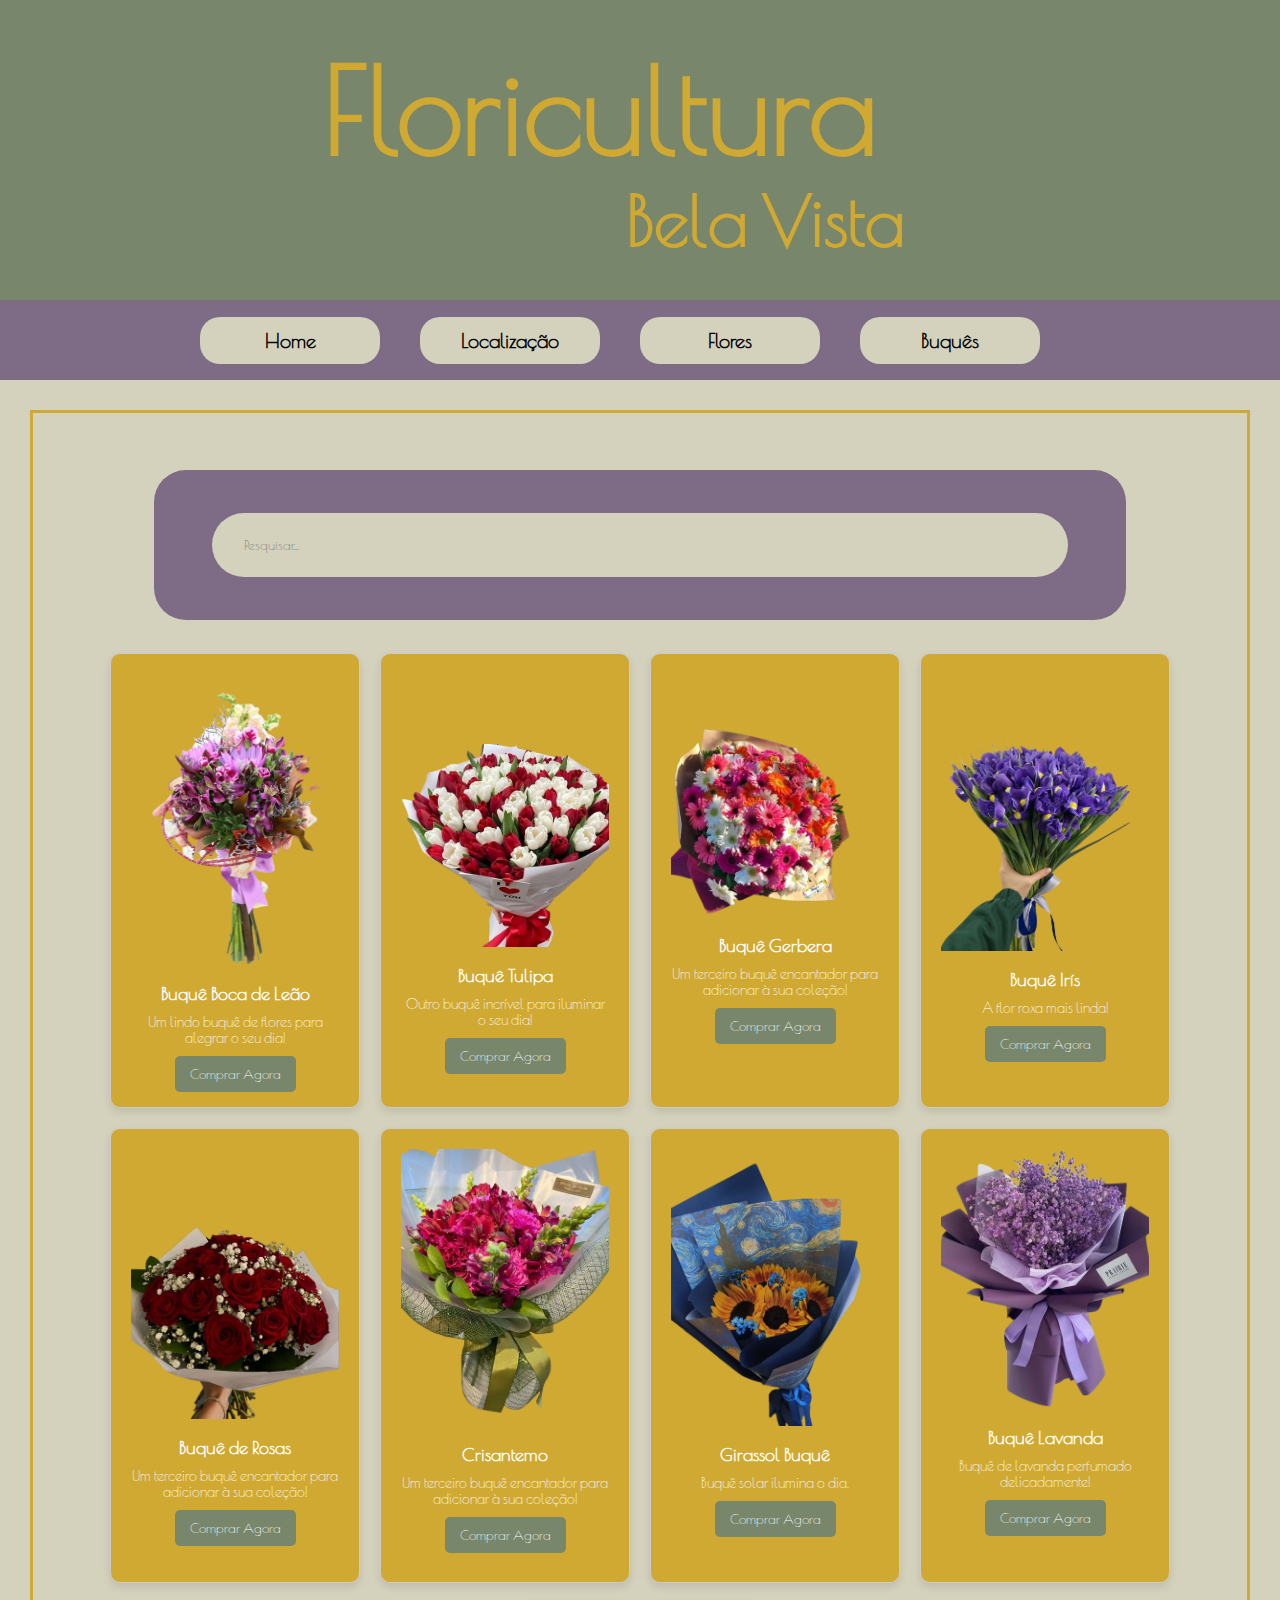
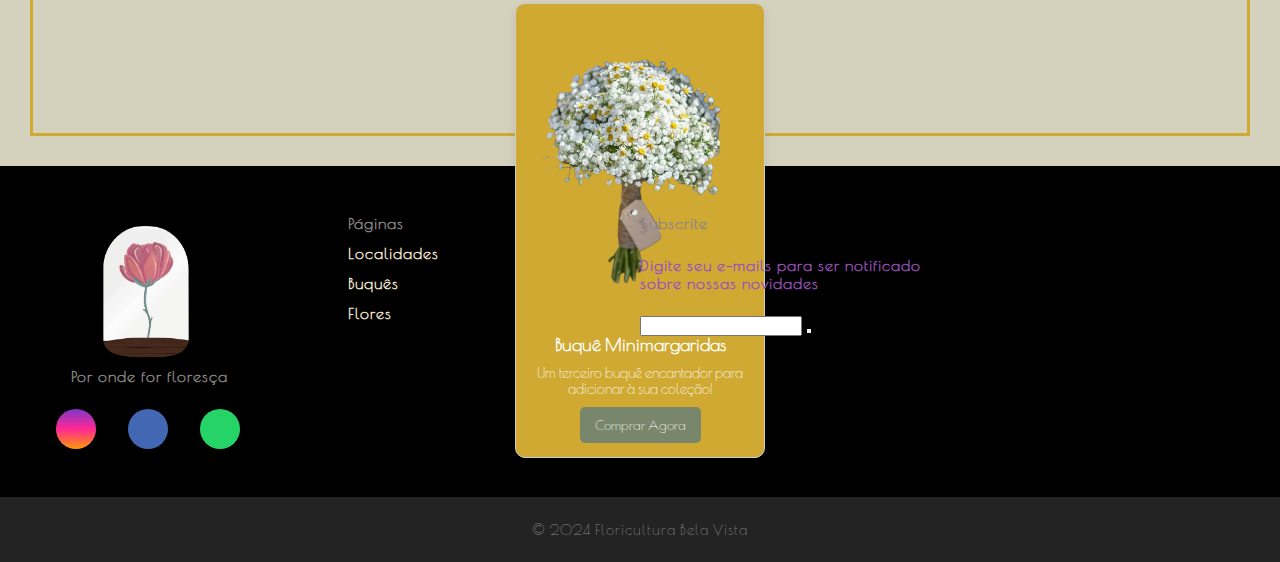
<file: bouquets.html>
<!DOCTYPE html>
<html lang="pt-br">

<head>
    <meta charset="UTF-8">
    <meta name="viewport" content="width=device-width, initial-scale=1.0">
    <title>Floricultura Bela Vista - Flores</title>
    <link rel="stylesheet" href="./style.css">
    <link rel="site icon" href="./Images/floriculture-icon.png">
    <link rel="stylesheet" href="https://cdnjs.cloudflare.com/ajax/libs/font-awesome/6.4.2/css/all.min.css"
        integrity="sha512-z3gLpd7yknf1YoNbCzqRKc4qyor8gaKU1qmn+CShxbuBusANI9QpRohGBreCFkKxLhei6S9CQXFEbbKuqLg0DA=="
        crossorigin="anonymous" referrerpolicy="no-referrer" />
</head>

<body>
    <header class="main-header">
        <h1 class="main-title" id="main-title">Floricultura</h1>
        <h2 class="main-subtitle">Bela Vista</h2>
    </header>

    <nav class="navbar">
        <ul class="menu menu-items">
            <li><a class="menu-link" href="index.html">Home</a></li>
            <li><a class="menu-link" href="location.html">Localização</a></li>
            <li><a class="menu-link" href="flowers.html">Flores</a></li>
            <li><a class="menu-link" href="bouquets.html">Buquês</a></li>
        </ul>
    </nav>

    <div class="main-div">
        <div class="main-border-div">
            <div class="main-searchbar">
                <div class="div-searchbar-form">
                    <input type="text" id="searchbar" oninput="search()" placeholder="Pesquisar...">
                </div>
            </div>
            <div class="main-div-products">
                <div class="product-card">
                    <img src="./Images/buque_boca_de_leao-ft.png" alt="Bouquet de flores 1">
                    <h2 class="product-card-small">Buquê Boca de Leão</h2>
                    <p>Um lindo buquê de flores para alegrar o seu dia!</p>
                    <button>Comprar Agora</button>
                </div>

                <div class="product-card">
                    <img src="./Images/tulipa-buque-ft.png" style="margin-top:70px" alt="Bouquet de flores 2">
                    <h2>Buquê Tulipa</h2>
                    <p>Outro buquê incrível para iluminar o seu dia!</p>
                    <button>Comprar Agora</button>
                </div>

                <div class="product-card">
                    <img src="./Images/gerbera-buque-ft.png" alt="Bouquet de flores 3">
                    <h2>Buquê Gerbera</h2>
                    <p>Um terceiro buquê encantador para adicionar à sua coleção!</p>
                    <button>Comprar Agora</button>
                </div>
                <div class="product-card">
                    <img src="./Images/iris_buque-ft.png" alt="Bouquet de flores 3">
                    <h2>Buquê Irís</h2>
                    <p>A flor roxa mais linda!</p>
                    <button>Comprar Agora</button>
                </div>
                <div class="product-card">
                    <img src="./Images/rosas_buque-ft.png" alt="Bouquet de flores 3">
                    <h2>Buquê de Rosas</h2>
                    <p>Um terceiro buquê encantador para adicionar à sua coleção!</p>
                    <button>Comprar Agora</button>
                </div>
                <div class="product-card">
                    <img src="./Images/crisantemo_buque-ft.png" alt="Bouquet de flores 3">
                    <h2>Crisantemo</h2>
                    <p>Um terceiro buquê encantador para adicionar à sua coleção!</p>
                    <button>Comprar Agora</button>
                </div>
                <div class="product-card">
                    <img src="./Images/girassol-buque-ft.png" alt="Bouquet de flores 3">
                    <h2>Girassol Buquê</h2>
                    <p>Buquê solar ilumina o dia.</p>
                    <button>Comprar Agora</button>
                </div>
                <div class="product-card">
                    <img src="./Images/lavanda_buque-ft.png" alt="Bouquet de flores 3">
                    <h2>Buquê Lavanda</h2>
                    <p>Buquê de lavanda perfumado delicadamente!</p>
                    <button>Comprar Agora</button>
                </div>
                <div class="product-card">
                    <img src="./Images/minimargaridas-ft.png" style="margin-top: -20px;" alt="Bouquet de flores 3">
                    <h2>Buquê Minimargaridas</h2>
                    <p>Um terceiro buquê encantador para adicionar à sua coleção!</p>
                    <button>Comprar Agora</button>
                </div>
            </div>
        </div>
    </div>

    <footer>
        <div id="footer_content">
            <div id="footer_contacts">
                <img src="./Images/floriculture-icon.png" width="150px" height="150px">
                <p>Por onde for floresça</p>
                <div id="social_midia">
                    <a href="#" class="footer_link" id="instagram">
                        <i class="fa-brands fa-instagram"></i>
                    </a>

                    <a href="#" class="footer_link" id="facebook">
                        <i class="fa-brands fa-facebook-f"></i>
                    </a>

                    <a href="#" class="footer_link" id="whatsapp">
                        <i class="fa-brands fa-whatsapp"></i>
                    </a>

                </div>
            </div>
            <ul class="footer-list">
                <li>
                    <h4>Páginas</h4>
                </li>
                <li>
                    <a href="location.html" class="footer-link"> Localidades</a>
                </li>
                <li>
                    <a href="bouquets.html" class="footer-link"> Buquês</a>
                </li>
                <li>
                    <a href="flowers.html" class="footer-link"> Flores</a>
                </li>
            </ul>
            <div id="footer_subscribe">
                <h4>Subscrite</h4>

                <p>
                    Digite seu e-mails para ser notificado sobre nossas novidades
                </p>
                <div id="input_group">
                    <input type="email" id="email">
                    <button>
                        <i class="fa-regular fa-envelope"></i>
                    </button>
                </div>
            </div>
        </div>
        <div id="footer_copyright">
            &#169 2024 Floricultura Bela Vista
        </div>
    </footer>
    <script src="./main.js"></script>
</body>

</html>
</file>
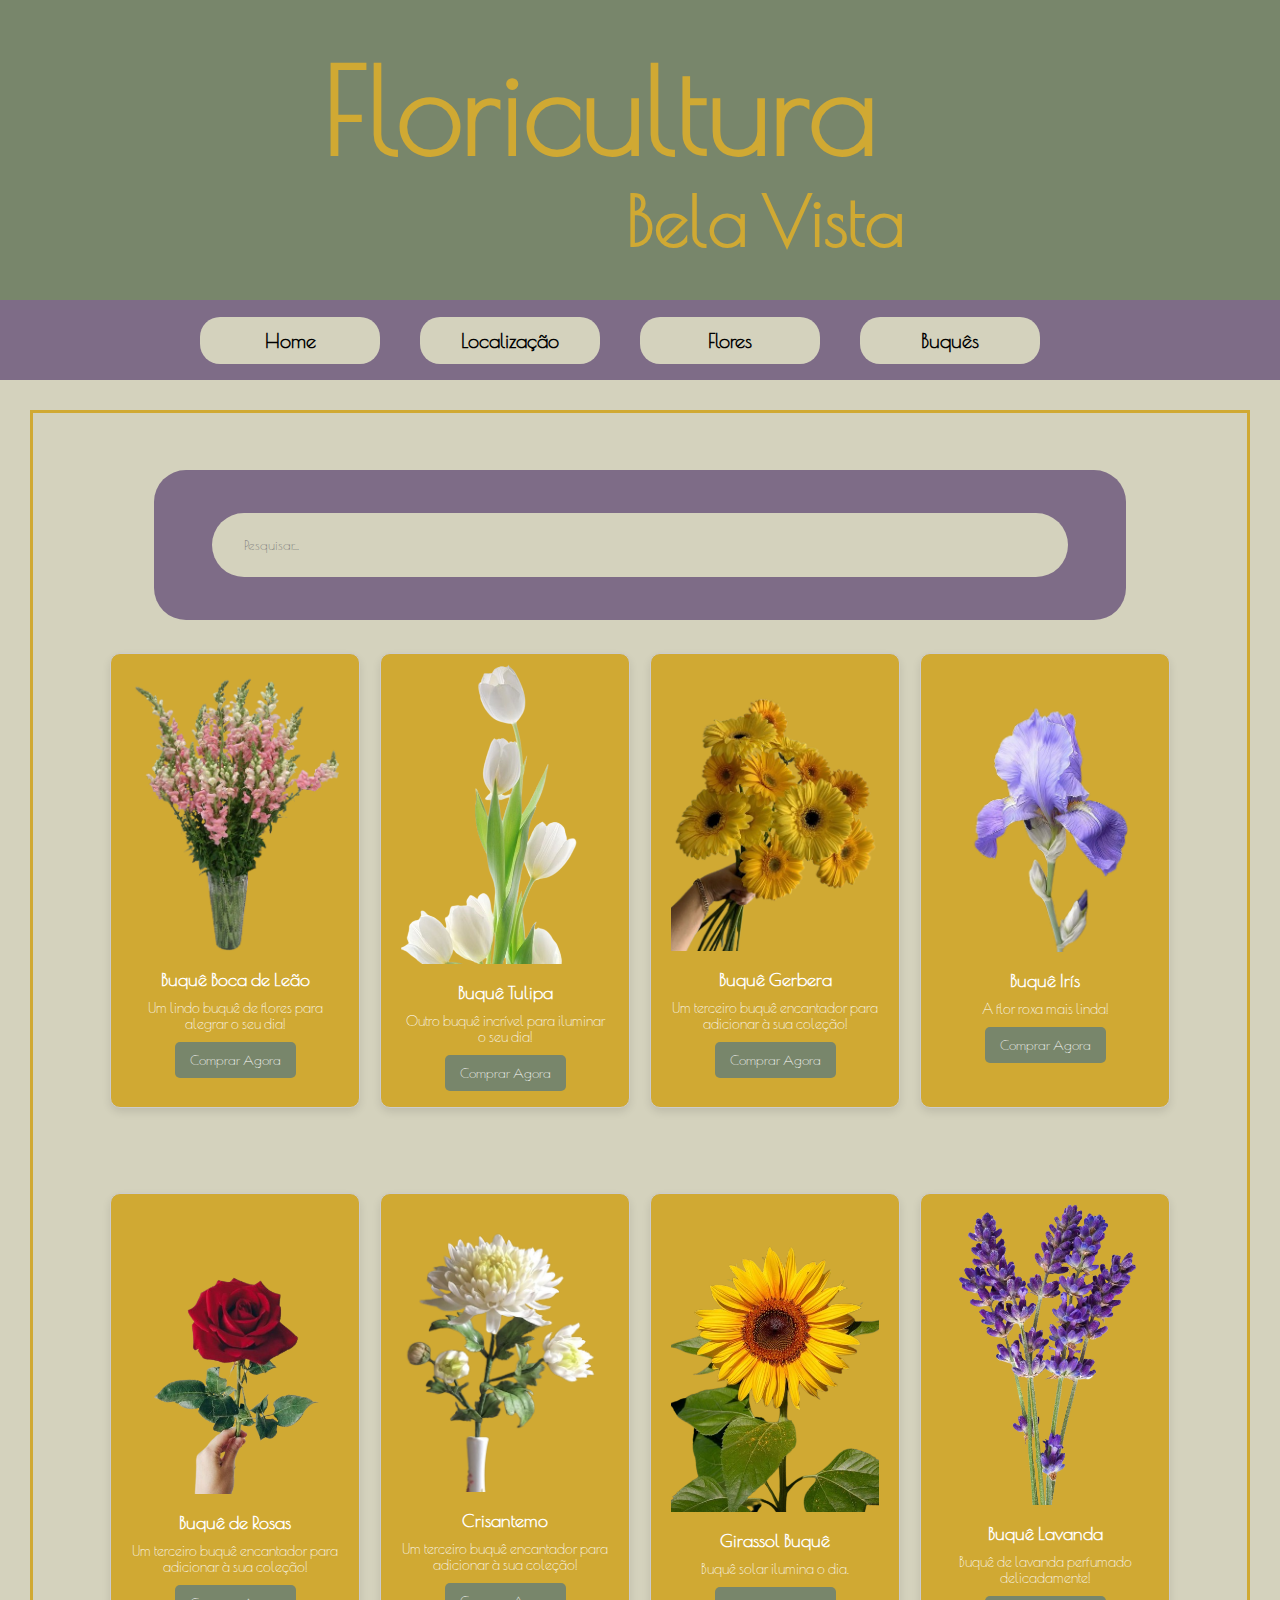
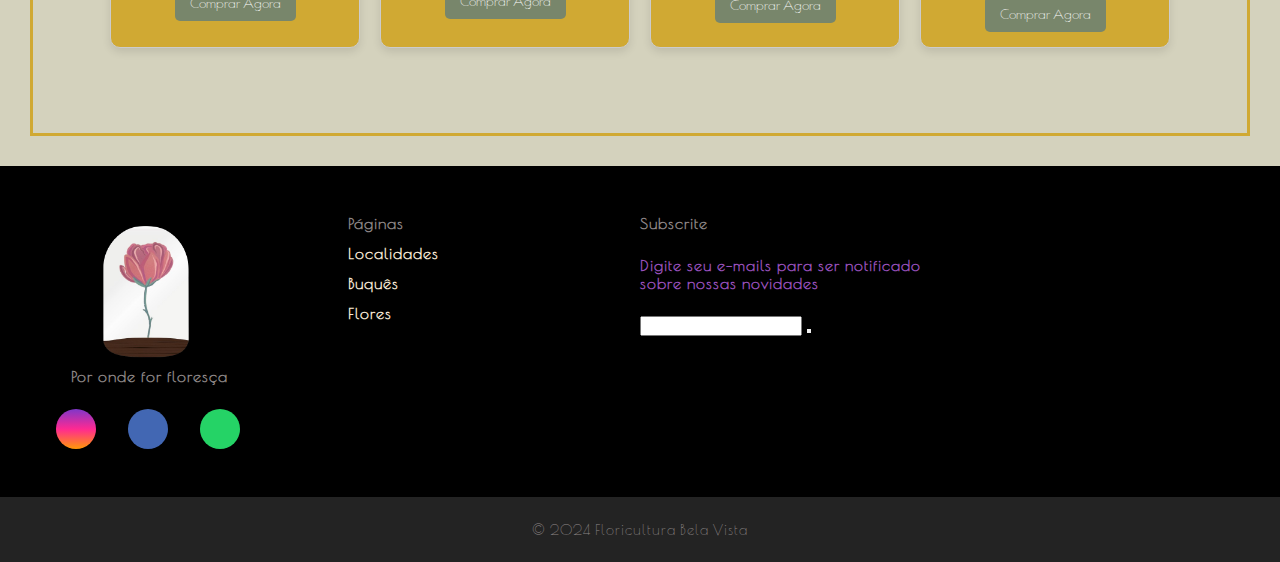
<file: flowers.html>
<!DOCTYPE html>
<html lang="pt-br">

<head>
    <meta charset="UTF-8">
    <meta name="viewport" content="width=device-width, initial-scale=1.0">
    <title>Floricultura Bela Vista - Flores</title>
    <link rel="stylesheet" href="./style.css">
    <link rel="site icon" href="./Images/floriculture-icon.png">
    <link rel="stylesheet" href="https://cdnjs.cloudflare.com/ajax/libs/font-awesome/6.4.2/css/all.min.css"
        integrity="sha512-z3gLpd7yknf1YoNbCzqRKc4qyor8gaKU1qmn+CShxbuBusANI9QpRohGBreCFkKxLhei6S9CQXFEbbKuqLg0DA=="
        crossorigin="anonymous" referrerpolicy="no-referrer" />
</head>

<body>
    <header class="main-header">
        <h1 class="main-title" id="main-title">Floricultura</h1>
        <h2 class="main-subtitle">Bela Vista</h2>
    </header>

    <nav class="navbar">
        <ul class="menu menu-items">
            <li><a class="menu-link" href="index.html">Home</a></li>
            <li><a class="menu-link" href="location.html">Localização</a></li>
            <li><a class="menu-link" href="flowers.html">Flores</a></li>
            <li><a class="menu-link" href="bouquets.html">Buquês</a></li>
        </ul>
    </nav>

    <div class="main-div">
        <div class="main-border-div">
            <div class="main-searchbar">
                <div class="div-searchbar-form">
                    <input type="text" id="searchbar" oninput="search()" placeholder="Pesquisar...">
                </div>
            </div>
            <div class="main-div-products">
                <div class="product-card">
                    <img src="./Images/boca_de_leao-ft.png" alt="Bouquet de flores 1">
                    <h2 class="product-card-small">Buquê Boca de Leão</h2>
                    <p>Um lindo buquê de flores para alegrar o seu dia!</p>
                    <button>Comprar Agora</button>
                </div>

                <div class="product-card">
                    <img src="./Images/tulipa_branco-ft.png" style="margin-top:-20px" alt="Bouquet de flores 2">
                    <h2>Buquê Tulipa</h2>
                    <p>Outro buquê incrível para iluminar o seu dia!</p>
                    <button>Comprar Agora</button>
                </div>

                <div class="product-card">
                    <img src="./Images/gerbera-ft.png" alt="Bouquet de flores 3">
                    <h2>Buquê Gerbera</h2>
                    <p>Um terceiro buquê encantador para adicionar à sua coleção!</p>
                    <button>Comprar Agora</button>
                </div>
                <div class="product-card">
                    <img src="./Images/iris-ft.png" alt="Bouquet de flores 3">
                    <h2>Buquê Irís</h2>
                    <p>A flor roxa mais linda!</p>
                    <button>Comprar Agora</button>
                </div>
                <div class="product-card">
                    <img src="./Images/rosa-ft.png" style="margin-top: -90px;" alt="Bouquet de flores 3">
                    <h2>Buquê de Rosas</h2>
                    <p>Um terceiro buquê encantador para adicionar à sua coleção!</p>
                    <button>Comprar Agora</button>
                </div>
                <div class="product-card">
                    <img src="./Images/crisantemo-ft.png" alt="Bouquet de flores 3">
                    <h2>Crisantemo</h2>
                    <p>Um terceiro buquê encantador para adicionar à sua coleção!</p>
                    <button>Comprar Agora</button>
                </div>
                <div class="product-card">
                    <img src="./Images/girassol-ft.png" style="margin-top:-20px" alt="Bouquet de flores 3">
                    <h2>Girassol Buquê</h2>
                    <p>Buquê solar ilumina o dia.</p>
                    <button>Comprar Agora</button>
                </div>
                <div class="product-card">
                    <img src="./Images/lavanda-ft.png" style="margin-top:-30px" alt="Bouquet de flores 3">
                    <h2>Buquê Lavanda</h2>
                    <p>Buquê de lavanda perfumado delicadamente!</p>
                    <button>Comprar Agora</button>
                </div>
            </div>
        </div>
    </div>

    <footer>
        <div id="footer_content">
            <div id="footer_contacts">
                <img src="./Images/floriculture-icon.png" width="150px" height="150px">
                <p>Por onde for floresça</p>
                <div id="social_midia">
                    <a href="#" class="footer_link" id="instagram">
                        <i class="fa-brands fa-instagram"></i>
                    </a>

                    <a href="#" class="footer_link" id="facebook">
                        <i class="fa-brands fa-facebook-f"></i>
                    </a>

                    <a href="#" class="footer_link" id="whatsapp">
                        <i class="fa-brands fa-whatsapp"></i>
                    </a>

                </div>
            </div>
            <ul class="footer-list">
                <li>
                    <h4>Páginas</h4>
                </li>
                <li>
                    <a href="location.html" class="footer-link"> Localidades</a>
                </li>
                <li>
                    <a href="bouquets.html" class="footer-link"> Buquês</a>
                </li>
                <li>
                    <a href="flowers.html" class="footer-link"> Flores</a>
                </li>
            </ul>
            <div id="footer_subscribe">
                <h4>Subscrite</h4>

                <p>
                    Digite seu e-mails para ser notificado sobre nossas novidades
                </p>
                <div id="input_group">
                    <input type="email" id="email">
                    <button>
                        <i class="fa-regular fa-envelope"></i>
                    </button>
                </div>
            </div>
        </div>
        <div id="footer_copyright">
            &#169 2024 Floricultura Bela Vista
        </div>
    </footer>
    <script src="./main.js"></script>
</body>

</html>
</file>
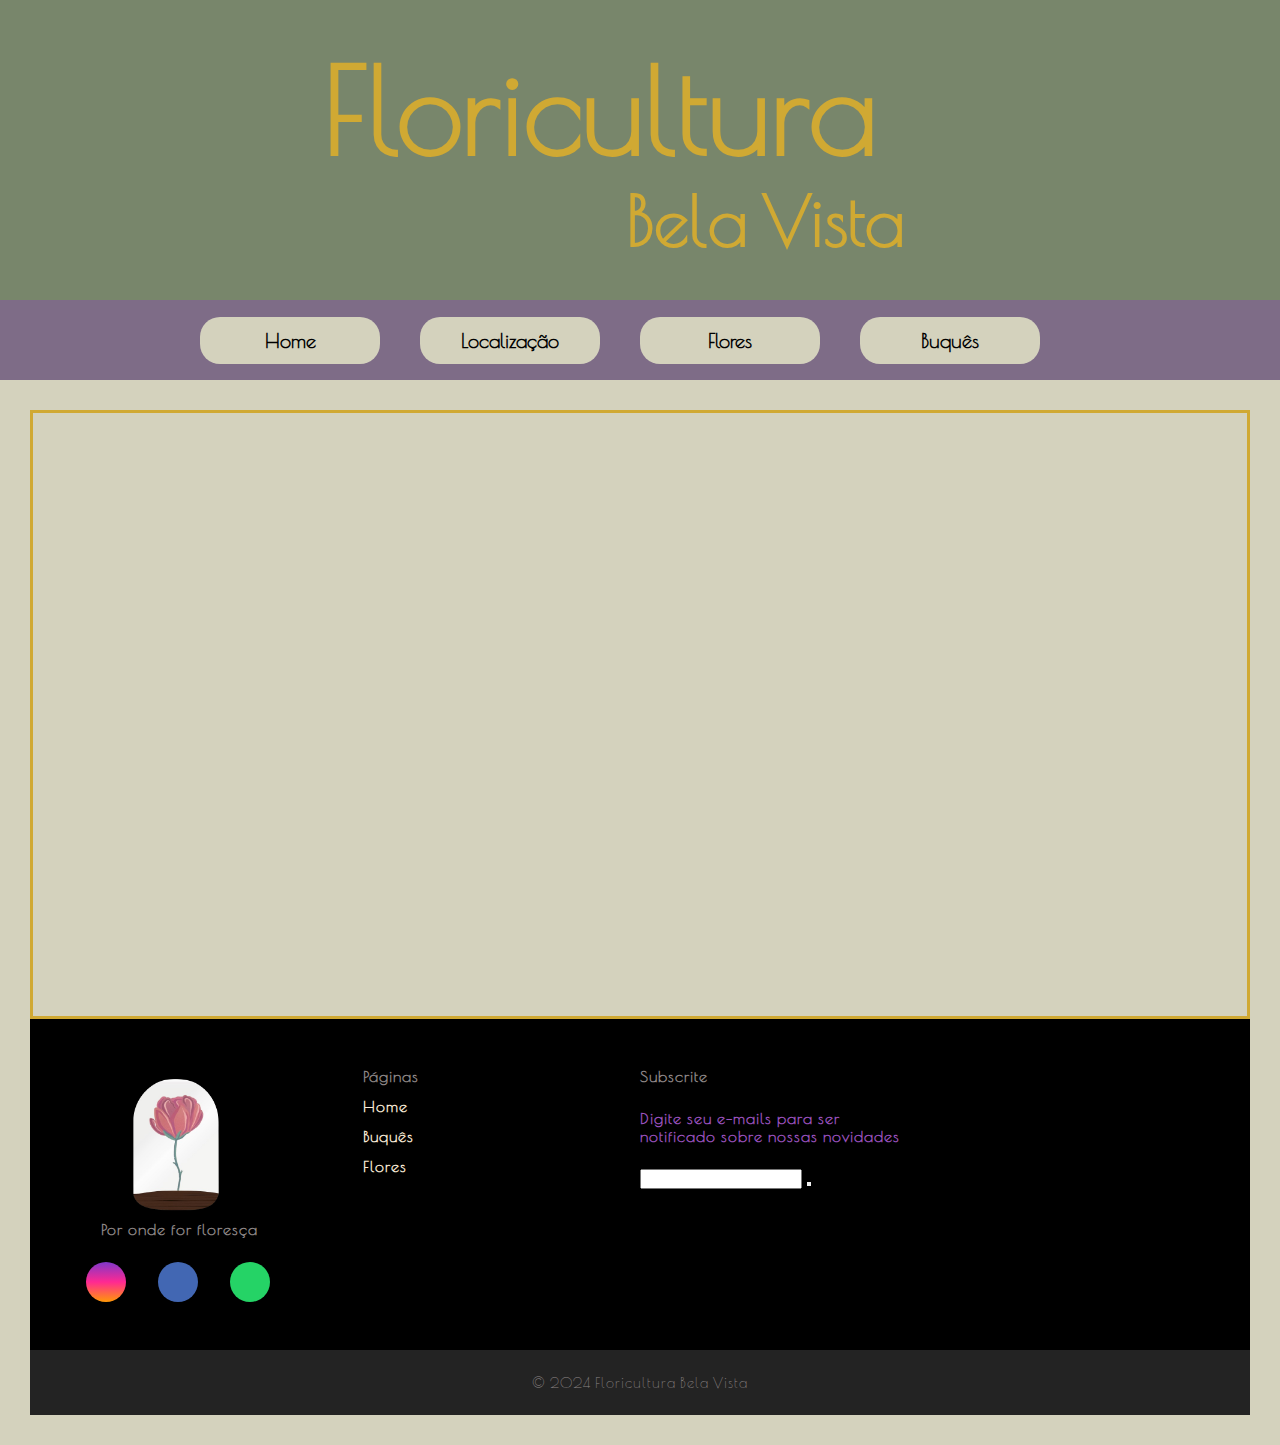
<file: location.html>
<!DOCTYPE html>
<html lang="pt-br">

<head>
    <meta charset="UTF-8">
    <meta name="viewport" content="width=device-width, initial-scale=1.0">
    <title>Floricultura Bela Vista - Localização </title>
    <link rel="stylesheet" href="./style.css">
    <link rel="site icon" href="./Images/floriculture-icon.png">
    <link rel="stylesheet" href="https://cdnjs.cloudflare.com/ajax/libs/font-awesome/6.4.2/css/all.min.css"
        integrity="sha512-z3gLpd7yknf1YoNbCzqRKc4qyor8gaKU1qmn+CShxbuBusANI9QpRohGBreCFkKxLhei6S9CQXFEbbKuqLg0DA=="
        crossorigin="anonymous" referrerpolicy="no-referrer" />
</head>

<body>
    <header class="main-header location">
        <h1 class="main-title" id="main-title">Floricultura</h1>
        <h2 class="main-subtitle">Bela Vista</h2>
    </header>

    <nav class="navbar">
        <ul class="menu menu-items">
            <li><a class="menu-link" href="index.html">Home</a></li>
            <li><a class="menu-link" href="location.html">Localização</a></li>
            <li><a class="menu-link" href="flowers.html">Flores</a></li>
            <li><a class="menu-link" href="boquets.html">Buquês</a></li>
        </ul>
    </nav>

    <div class="main-div">
        <div class="main-border-div">
            <div class="main-location">
                <iframe src="https://www.google.com/maps/embed?pb=!1m14!1m8!1m3!1d14654.363009954197!2d-47.8681699!3d-23.3306028!3m2!1i1024!2i768!4f13.1!3m3!1m2!1s0x94c5d8935fa04659%3A0x4c76d62eef12bce7!2sFatec%20Tatu%C3%AD%20-%20Prof.%20Wilson%20Roberto%20Ribeiro%20de%20Camargo%20-%20Faculdade%20de%20Tecnologia%20de%20Tatu%C3%AD!5e0!3m2!1spt-BR!2sbr!4v1709305957359!5m2!1spt-BR!2sbr" width="800" height="600" style="border:0;" allowfullscreen="" loading="lazy" referrerpolicy="no-referrer-when-downgrade"></iframe>        </div>
    </div>

    <footer>
        <div id="footer_content">
            <div id="footer_contacts">
                <img src="./Images/floriculture-icon.png" width="150px" height="150px">
                <p>Por onde for floresça</p>
                <div id="social_midia">
                    <a href="#" class="footer_link" id="instagram">
                        <i class="fa-brands fa-instagram"></i>
                    </a>

                    <a href="#" class="footer_link" id="facebook">
                        <i class="fa-brands fa-facebook-f"></i>
                    </a>

                    <a href="#" class="footer_link" id="whatsapp">
                        <i class="fa-brands fa-whatsapp"></i>
                    </a>
                </div>
            </div>
            <ul class="footer-list">
                <li>
                    <h4>Páginas</h4>
                </li>
                <li>
                    <a href="index.html" class="footer-link"> Home</a>
                </li>
                <li>
                    <a href="boquets.html" class="footer-link"> Buquês</a>
                </li>
                <li>
                    <a href="flowers.html" class="footer-link"> Flores</a>
                </li>
            </ul>
            <div id="footer_subscribe">
                <h4>Subscrite</h4>
                <p>
                    Digite seu e-mails para ser notificado sobre nossas novidades
                </p>
                <div id="input_group">
                    <input type="email" id="email">
                    <button>
                        <i class="fa-regular fa-envelope"></i>
                    </button>
                </div>
            </div>
        </div>
        <div id="footer_copyright">
            &#169 2024 Floricultura Bela Vista
        </div>
    </footer>
    <script src="./main.js"></script>
</body>

</html>
</file>
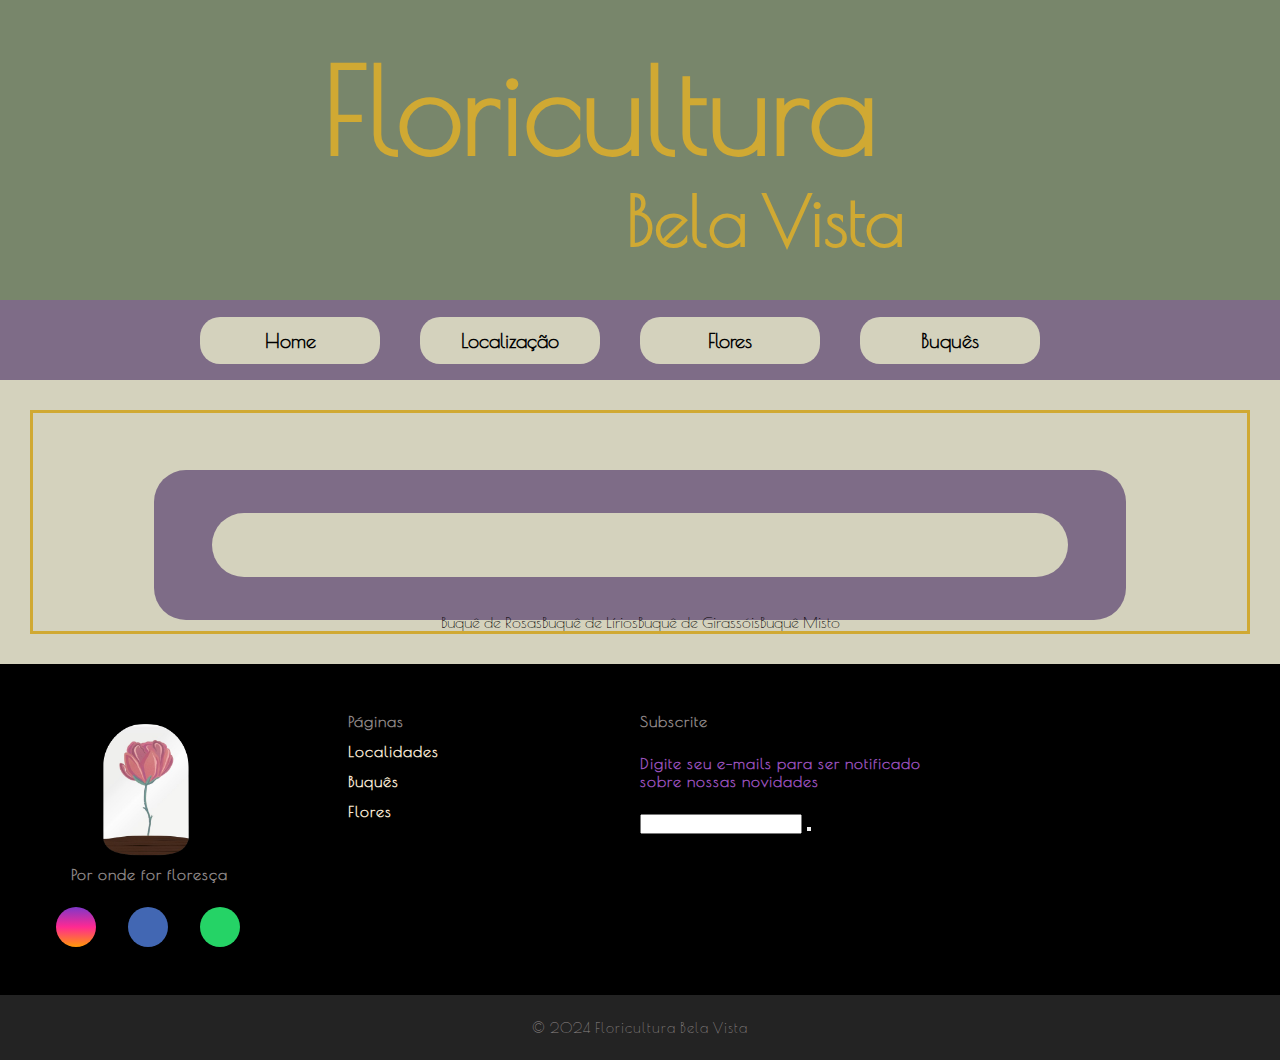
<file: Recodificao/flowers.html>
<!DOCTYPE html>
<html lang="pt-br">

<head>
    <meta charset="UTF-8">
    <meta name="viewport" content="width=device-width, initial-scale=1.0">
    <title>Floricultura Bela Vista - Flores</title>
    <link rel="stylesheet" href="./style.css">
    <link rel="site icon" href="./Images/floriculture-icon.png">
    <link rel="stylesheet" href="https://cdnjs.cloudflare.com/ajax/libs/font-awesome/6.4.2/css/all.min.css"
        integrity="sha512-z3gLpd7yknf1YoNbCzqRKc4qyor8gaKU1qmn+CShxbuBusANI9QpRohGBreCFkKxLhei6S9CQXFEbbKuqLg0DA=="
        crossorigin="anonymous" referrerpolicy="no-referrer" />
</head>

<body>
    <header class="main-header">
        <h1 class="main-title" id="main-title">Floricultura</h1>
        <h2 class="main-subtitle">Bela Vista</h2>
    </header>

    <nav class="navbar">
        <ul class="menu menu-items">
            <li><a class="menu-link" href="index.html">Home</a></li>
            <li><a class="menu-link" href="location.html">Localização</a></li>
            <li><a class="menu-link" href="flowers.html">Flores</a></li>
            <li><a class="menu-link" href="boquets.html">Buquês</a></li>
        </ul>
    </nav>

    <div class="main-div">
        <div class="main-border-div">
            <div class="main-searchbar">
                <div class="div-searchbar-form">
                    <input type="search" id="searchbar" class="input-searchbar" oninput="search()">
                </div>
            </div>

            <!-- Adicione a classe bouquet-card para os elementos que você deseja filtrar -->
            <div class="bouquet-card">Buquê de Rosas</div>
            <div class="bouquet-card">Buquê de Lírios</div>
            <div class="bouquet-card">Buquê de Girassóis</div>
            <div class="bouquet-card">Buquê Misto</div>
        </div>
    </div>

    <footer>
        <div id="footer_content">
            <div id="footer_contacts">
                <img src="./Images/floriculture-icon.png" width="150px" height="150px">
                <p>Por onde for floresça</p>
                <div id="social_midia">
                    <a href="#" class="footer_link" id="instagram">
                        <i class="fa-brands fa-instagram"></i>
                    </a>

                    <a href="#" class="footer_link" id="facebook">
                        <i class="fa-brands fa-facebook-f"></i>
                    </a>

                    <a href="#" class="footer_link" id="whatsapp">
                        <i class="fa-brands fa-whatsapp"></i>
                    </a>

                </div>
            </div>
            <ul class="footer-list">
                <li>
                    <h4>Páginas</h4>
                </li>
                <li>
                    <a href="location.html" class="footer-link"> Localidades</a>
                </li>
                <li>
                    <a href="boquets.html" class="footer-link"> Buquês</a>
                </li>
                <li>
                    <a href="flowers.html" class="footer-link"> Flores</a>
                </li>
            </ul>
            <div id="footer_subscribe">
                <h4>Subscrite</h4>

                <p>
                    Digite seu e-mails para ser notificado sobre nossas novidades
                </p>
                <div id="input_group">
                    <input type="email" id="email">
                    <button>
                        <i class="fa-regular fa-envelope"></i>
                    </button>
                </div>
            </div>
        </div>
        <div id="footer_copyright">
            &#169 2024 Floricultura Bela Vista
        </div>
    </footer>
    <script src="./main.js"></script>
</body>

</html>
</file>
<file: style.css>
@import url('https://fonts.googleapis.com/css2?family=Poiret+One&display=swap');

* {
    margin: 0;
    padding: 0;
    box-sizing: border-box;
    font-family: 'Poiret One', 'Arial', sans-serif;
}

body {
    background-color: #d4d2bd;
    width: 100%;
    font-size: 16px;
}

.main-header {
    color: #D0A933;
    background-color: #78866B;
    width: 100%;
    height: 300px;
    display: flex;
    flex-direction: column;
    justify-content: center;
    align-items: center;
}

.main-title {
    font-size: 120px;
    margin-right: 80px;
    align-content: center;
}

.main-subtitle {
    font-size: 70px;
    margin-left: 250px;
}

.navbar {
    flex-grow: 1;
    width: 100%;
    height: 80px;
    display: flex;
    background-color: #7e6c87;
    align-items: center;
    justify-content: center;
}

.menu-items {
    display: flex;
    flex-direction: row;
    list-style: none;
}

.menu-link {
    margin-right: 40px;
    background-color: #d4d2bd;
    display: flex;
    justify-content: center;
    color: black;
    width: 180px;
    padding: 12px;
    border-radius: 20px;
    font-size: 20px;
    text-decoration: none;
    font-weight: 800;
}

.menu-link:hover {
    background-color: #d4d2bd90;
}

.main-div {
    display: flex;
    align-content: center;
    justify-content: center;
    margin: 30px;
    flex-wrap: wrap;
}

.main-border-div {
    width: 100%;
    height: 100%;
    display: flex;
    flex-wrap: wrap;
    border: solid 3px #D0A933;
    justify-content: center;
    align-items: baseline;
}

.div-about-store {
    color: white;
    width: 100%;
    height: 600px;
    display: flex;
    flex-wrap: wrap;
    overflow: auto;
    justify-content: center;
    align-items: center;
    padding: 5px;
    flex-direction: row;
}

.text-store {
    justify-content: center;
    align-items: center;
    font-size: large;
    height: 450px;
    width: 68%;
    margin: 2px;
    background-color: #78866B;
    padding: 20px;
    border-radius: 20px;
}

.title-store {
    text-align: center;
    font-size: 60px;
    margin-bottom: 2%;
}

.p-store {
    font-weight: 900;
    color: white;
    text-align: justify;
    font-size: 25px;
}

.div-about-img {
    display: flex;
    width: 25%;
    height: 450px;
    margin-right: 3%;
}

.floriculture-img {
    justify-content: center;
    width: 100%;
    height: 100%;
    background-image: url('./Images/floricultura.png');
    background-size: cover;
    background-position: center;
    background-repeat: no-repeat;
}

.div-purchase-ranking {
    display: flex;
    flex-wrap: wrap;
    height: auto;
    width: 96%;
    justify-content: center;
    border-radius: 20px;
    background-color: #7e6c87;
    margin-bottom: 2rem;
}

.div-purchase-ranking-bk {
    display: flex;
    justify-content: center;
    align-items: center;
    width: 100%;
}

.div-purchase-h1 {
    margin-top: 1rem;
    font-size: 100px;
    color: white;
    margin-bottom: 1rem;
}

.flower-position {
    display: flex;
    flex-wrap: wrap;
    justify-content: space-around;
    align-items: center;
    padding: 1rem;
}

.card-flower {
    display: flex;
    flex-direction: column;
    background-color: #D0A933;
    width: 300px;
    height: 380px;
    border-radius: 20px;
    justify-content: center;
    align-items: center;
    margin: 1rem;
    transition: transform 0.3s ease;
}

.card-flower:hover {
    transform: scale(1.1);
}

.img-flower {
    width: 60%;
    height: auto;
    margin-top: 1rem;
}

.card-pflower {
    margin-top: 1rem;
    font-size: 20px;
    font-weight: 700;
    color: black;
    text-align: center;
}

.div-about-team {
    height: auto;
    width: 96%;
    background-color: #78866B;
    margin-bottom: 1rem;
    display: flex;
    flex-wrap: wrap;
    justify-content: center;
    align-items: center;
    padding: 20px;
    border-radius: 20px;
    margin-bottom: 5rem;
}

.title-about-team {
    text-align: center;
    font-size: 80px;
    color: white;
    margin-bottom: 2%;
    width: 100%;
}

.text-about-team {
    text-align: justify;
    color: white;
    font-size: 30px;
    width: 60%;
    margin-right: 20px;
}

.img-about {
    width: 30%;
    height: auto;
    margin: 0 auto;
}

footer {
    font-weight: 800;
    padding: 0;
    box-sizing: border-box;
    letter-spacing: 1px;
    width: 100%;
    height: 20%;
    color: rgb(142, 135, 135);
}

.footer-link {
    text-decoration: none;
}

#footer_content {
    background-color: rgb(0, 0, 0);
    display: grid;
    grid-template-columns: repeat(4, 1fr);
    padding: 3rem 3.5rem;
}

#footer_contacts h4 {
    margin-bottom: 0.75rem;
}

#footer_contacts img {
    margin-left: 15px;
}

#footer_contacts p {
    margin-left: 15px;
}

#social_midia {
    display: flex;
    gap: 2rem;
    margin-top: 1.5rem;
}

#social_midia .footer_link {
    display: flex;
    align-items: center;
    justify-content: center;
    height: 2.5rem;
    width: 2.5rem;
    color: rgb(255, 255, 255);
    border-radius: 50%;
}

#social_midia .footer_link i {
    font-size: 1.25rem;
}

#social_midia .footer_link:hover {
    opacity: 0.8;
}

#instagram {
    text-decoration: none;
    background: linear-gradient(#7f37c9, #ff2992, #ff9807);
}

#facebook {
    text-decoration: none;
    background-color: #4267b3;
}

#whatsapp {
    text-decoration: none;
    background-color: #25d366;
}

.footer-list {
    display: flex;
    flex-direction: column;
    gap: 0.75rem;
    list-style: none;
    font-weight: 800;
}

.footer-list .footer-link {
    color: antiquewhite;
}

.footer-list .footer-link:hover {
    color: #D0A933;
}

#footer_subscribe {
    display: flex;
    flex-direction: column;
    gap: 1.5rem;
}

#footer_subscribe p {
    font-weight: 800;
    color: #9951bd;
}

#footer_copyright {
    display: flex;
    justify-content: center;
    background-color: rgb(35, 35, 35);
    font-size: 0.9rem;
    padding: 1.5rem;
    font-weight: 100;
}

.main-searchbar {
    display: flex;
    justify-content: center;
    align-items: center;
    width: 1500px;
    height: 200px;
}

.main-searchbar input {
    height: 2rem;
    width: 90%;
    background-color: #d4d2bd;
    padding: 2rem;
    border-radius: 2rem;
    border: none;
}

.div-searchbar-form {
    justify-content: center;
    background-color: #7e6c87;
    border-radius: 2rem;
    display: flex;
    flex-direction: row;
    align-items: center;
    padding: 10px;
    width: 80%;
    height: 150px;
    margin-top: 4rem;
}

.search-input {
    background-color: #fbeed7;
    border: none;
    padding: 8px;
    border-radius: 5px;
}

.search-button {
    background-color: #78866B;
    color: #fff;
    padding: 8px 15px;
    border: none;
    border-radius: 5px;
    margin-left: 10px;
    cursor: pointer;
}

.main-div-products {
    justify-content: center;
    display: flex;
    flex-direction: row;
    padding: 10px;
    flex-wrap: wrap;
    width: 96%;
    height: 1100px;
    margin-top: 20px;
}

.product-card {
    background-color: #D0A933;
    border: 1px solid #ccc;
    color: white;
    border-radius: 10px;
    padding: 20px;
    height: 455px;
    width: 250px;
    box-shadow: 0 4px 8px rgba(0, 0, 0, 0.1);
    text-align: center;
    margin: 10px;
}

.product-card img {
    max-width: 100%;
    height: auto;
    margin-bottom: 15px;
}

.img-small {
    margin-top: -80px;
}

.product-card h2 {
    font-size: 18px;
    margin-bottom: 10px;
}

.product-card p {
    margin-top: 10px;
    font-size: 14px;
    margin-bottom: 10px;
}

.product-card button {
    background-color: #78866B;
    color: #fff;
    padding: 10px 15px;
    border: none;
    border-radius: 5px;
    cursor: pointer;
}

.product-card button:hover {
    background-color: #4caf50;
}
</file>
<file: Recodificao/style.css>
@import url('https://fonts.googleapis.com/css2?family=Poiret+One&display=swap');

* {
    margin: 0;
    padding: 0;
    box-sizing: border-box;
    font-family: 'Poiret One', 'Arial', sans-serif;
}

body {
    background-color: #d4d2bd;
    width: 100%;
    font-size: 16px;
}

.main-header {
    color: #D0A933;
    background-color: #78866B;
    width: 100%;
    height: 300px;
    display: flex;
    flex-direction: column;
    justify-content: center;
    align-items: center;
}

.main-title {
    font-size: 120px;
    margin-right: 80px;
    align-content: center;
}

.main-subtitle {
    font-size: 70px;
    margin-left: 250px;
}

.navbar {
    flex-grow: 1;
    width: 100%;
    height: 80px;
    display: flex;
    background-color: #7e6c87;
    align-items: center;
    justify-content: center;
}

.menu-items {
    display: flex;
    flex-direction: row;
    list-style: none;
}

.menu-link {
    margin-right: 40px;
    background-color: #d4d2bd;
    display: flex;
    justify-content: center;
    color: black;
    width: 180px;
    padding: 12px;
    border-radius: 20px;
    font-size: 20px;
    text-decoration: none;
    font-weight: 800;
}

.menu-link:hover {
    background-color: #d4d2bd90;
}

.main-div {
    display: flex;
    align-content: center;
    justify-content: center;
    margin: 30px;
    flex-wrap: wrap;
}

.main-border-div {
    width: 100%;
    height: 100%;
    display: flex;
    flex-wrap: wrap;
    border: solid 3px #D0A933;
    justify-content: center;
    align-items: baseline;
}

.div-about-store {
    color: white;
    width: 100%;
    height: 600px;
    display: flex;
    flex-wrap: wrap;
    overflow: auto;
    justify-content: center;
    align-items: center;
    padding: 5px;
    flex-direction: row;
}

.text-store {
    justify-content: center;
    align-items: center;
    font-size: large;
    height: 450px;
    width: 68%;
    margin: 2px;
    background-color: #78866B;
    padding: 20px;
    border-radius: 20px;
}

.title-store {
    text-align: center;
    font-size: 60px;
    margin-bottom: 2%;
}

.p-store {
    font-weight: 900;
    color: white;
    text-align: justify;
    font-size: 25px;
}

.div-about-img {
    display: flex;
    width: 25%;
    height: 450px;
    margin-right: 3%;
}

.floriculture-img {
    justify-content: center;
    width: 100%;
    height: 100%;
    background-image: url('./Images/floricultura.png');
    background-size: cover;
    background-position: center;
    background-repeat: no-repeat;
}

.div-purchase-ranking {
    display: flex;
    flex-wrap: wrap;
    height: auto;
    width: 96%;
    justify-content: center;
    border-radius: 20px;
    background-color: #7e6c87;
    margin-bottom: 2rem;
}

.div-purchase-ranking-bk {
    display: flex;
    justify-content: center;
    align-items: center;
    width: 100%;
}

.div-purchase-h1 {
    margin-top: 1rem;
    font-size: 100px;
    color: white;
    margin-bottom: 1rem;
}

.flower-position {
    display: flex;
    flex-wrap: wrap;
    justify-content: space-around;
    align-items: center;
    padding: 1rem;
}

.card-flower {
    display: flex;
    flex-direction: column;
    background-color: #D0A933;
    width: 300px;
    height: 380px;
    border-radius: 20px;
    justify-content: center;
    align-items: center;
    margin: 1rem;
    transition: transform 0.3s ease;
}

.card-flower:hover {
    transform: scale(1.1);
}

.img-flower {
    width: 60%;
    height: auto;
    margin-top: 1rem;
}

.card-pflower {
    margin-top: 1rem;
    font-size: 20px;
    font-weight: 700;
    color: black;
    text-align: center;
}

.div-about-team {
    height: auto;
    width: 96%;
    background-color: #78866B;
    margin-bottom: 1rem;
    display: flex;
    flex-wrap: wrap;
    justify-content: center;
    align-items: center;
    padding: 20px;
    border-radius: 20px;
    margin-bottom: 5rem;
}

.title-about-team {
    text-align: center;
    font-size: 80px;
    color: white;
    margin-bottom: 2%;
    width: 100%;
}

.text-about-team {
    text-align: justify;
    color: white;
    font-size: 30px;
    width: 60%;
    margin-right: 20px;
}

.img-about {
    width: 30%;
    height: auto;
    margin: 0 auto;
}

footer {
    font-weight: 800;
    padding: 0;
    box-sizing: border-box;
    letter-spacing: 1px;
    width: 100%;
    height: 20%;
    color: rgb(142, 135, 135);
}

.footer-link {
    text-decoration: none;
}

#footer_content {
    background-color: rgb(0, 0, 0);
    display: grid;
    grid-template-columns: repeat(4, 1fr);
    padding: 3rem 3.5rem;
}

#footer_contacts h4 {
    margin-bottom: 0.75rem;
}

#footer_contacts img {
    margin-left: 15px;
}

#footer_contacts p {
    margin-left: 15px;
}

#social_midia {
    display: flex;
    gap: 2rem;
    margin-top: 1.5rem;
}

#social_midia .footer_link {
    display: flex;
    align-items: center;
    justify-content: center;
    height: 2.5rem;
    width: 2.5rem;
    color: rgb(255, 255, 255);
    border-radius: 50%;
}

#social_midia .footer_link i {
    font-size: 1.25rem;
}

#social_midia .footer_link:hover {
    opacity: 0.8;
}

#instagram {
    text-decoration: none;
    background: linear-gradient(#7f37c9, #ff2992, #ff9807);
}

#facebook {
    text-decoration: none;
    background-color: #4267b3;
}

#whatsapp {
    text-decoration: none;
    background-color: #25d366;
}

.footer-list {
    display: flex;
    flex-direction: column;
    gap: 0.75rem;
    list-style: none;
    font-weight: 800;
}

.footer-list .footer-link {
    color: antiquewhite;
}

.footer-list .footer-link:hover {
    color: #D0A933;
}

#footer_subscribe {
    display: flex;
    flex-direction: column;
    gap: 1.5rem;
}

#footer_subscribe p {
    font-weight: 800;
    color: #9951bd;
}

#footer_copyright {
    display: flex;
    justify-content: center;
    background-color: rgb(35, 35, 35);
    font-size: 0.9rem;
    padding: 1.5rem;
    font-weight: 100;
}

.main-searchbar {
    display: flex;
    justify-content: center;
    align-items: center;
    width: 1500px;
    height: 200px;
}

.main-searchbar input {
    height: 2rem;
    width: 90%;
    background-color: #d4d2bd;
    padding: 2rem;
    border-radius: 2rem;
    border: none;
}

.div-searchbar-form {
    justify-content: center;
    background-color: #7e6c87;
    border-radius: 2rem;
    display: flex;
    flex-direction: row;
    align-items: center;
    padding: 10px;
    width: 80%;
    height: 150px;
    margin-top: 4rem;
}

.search-input {
    background-color: #fbeed7;
    border: none;
    padding: 8px;
    border-radius: 5px;
}

.search-button {
    background-color: #78866B;
    color: #fff;
    padding: 8px 15px;
    border: none;
    border-radius: 5px;
    margin-left: 10px;
    cursor: pointer;
}

.main-div-products {
    justify-content: center;
    display: flex;
    flex-direction: row;
    padding: 10px;
    flex-wrap: wrap;
    width: 96%;
    height: 1100px;
    margin-top: 20px;
}

.product-card {
    background-color: #D0A933;
    border: 1px solid #ccc;
    color: white;
    border-radius: 10px;
    padding: 20px;
    height: 455px;
    width: 250px;
    box-shadow: 0 4px 8px rgba(0, 0, 0, 0.1);
    text-align: center;
    margin: 10px;
}

.product-card img {
    max-width: 100%;
    height: auto;
    margin-bottom: 15px;
}

.img-small {
    margin-top: -80px;
}

.product-card h2 {
    font-size: 18px;
    margin-bottom: 10px;
}

.product-card p {
    margin-top: 10px;
    font-size: 14px;
    margin-bottom: 10px;
}

.product-card button {
    background-color: #78866B;
    color: #fff;
    padding: 10px 15px;
    border: none;
    border-radius: 5px;
    cursor: pointer;
}

.product-card button:hover {
    background-color: #4caf50;
}
</file>
